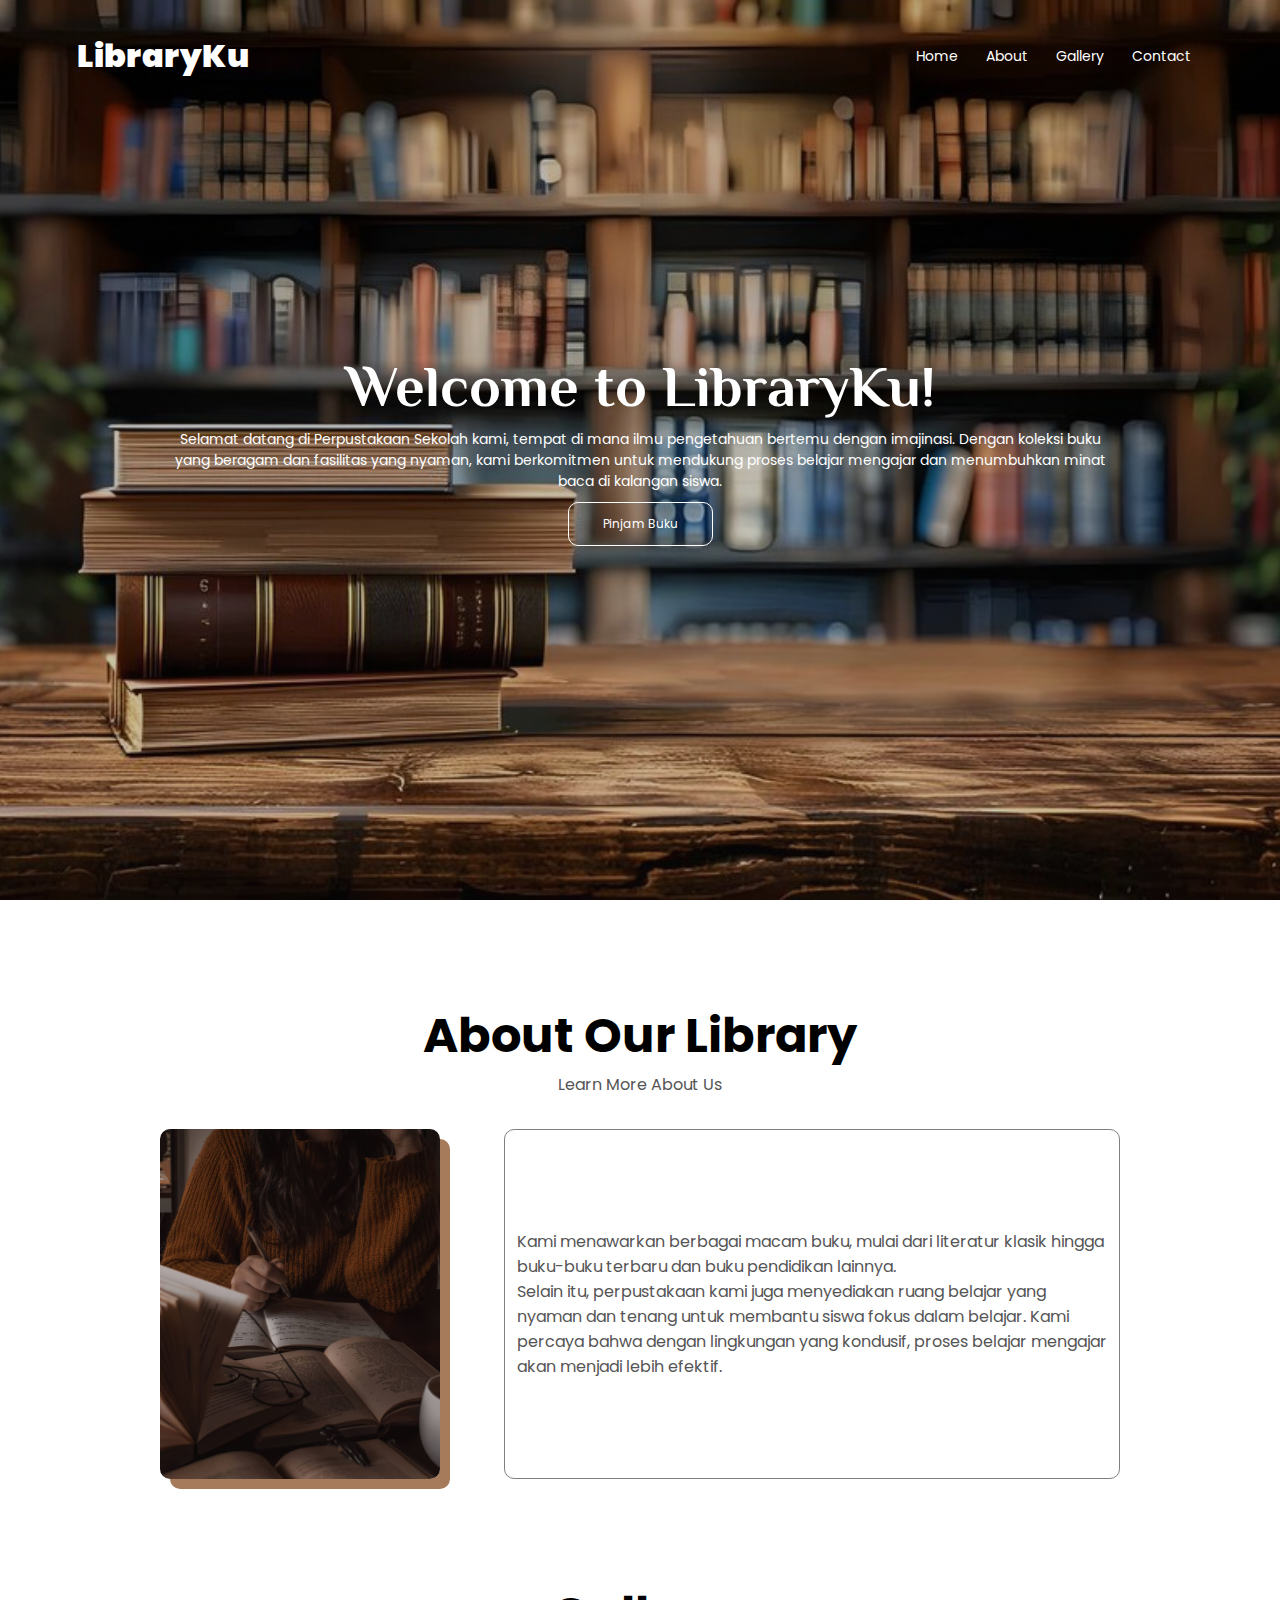
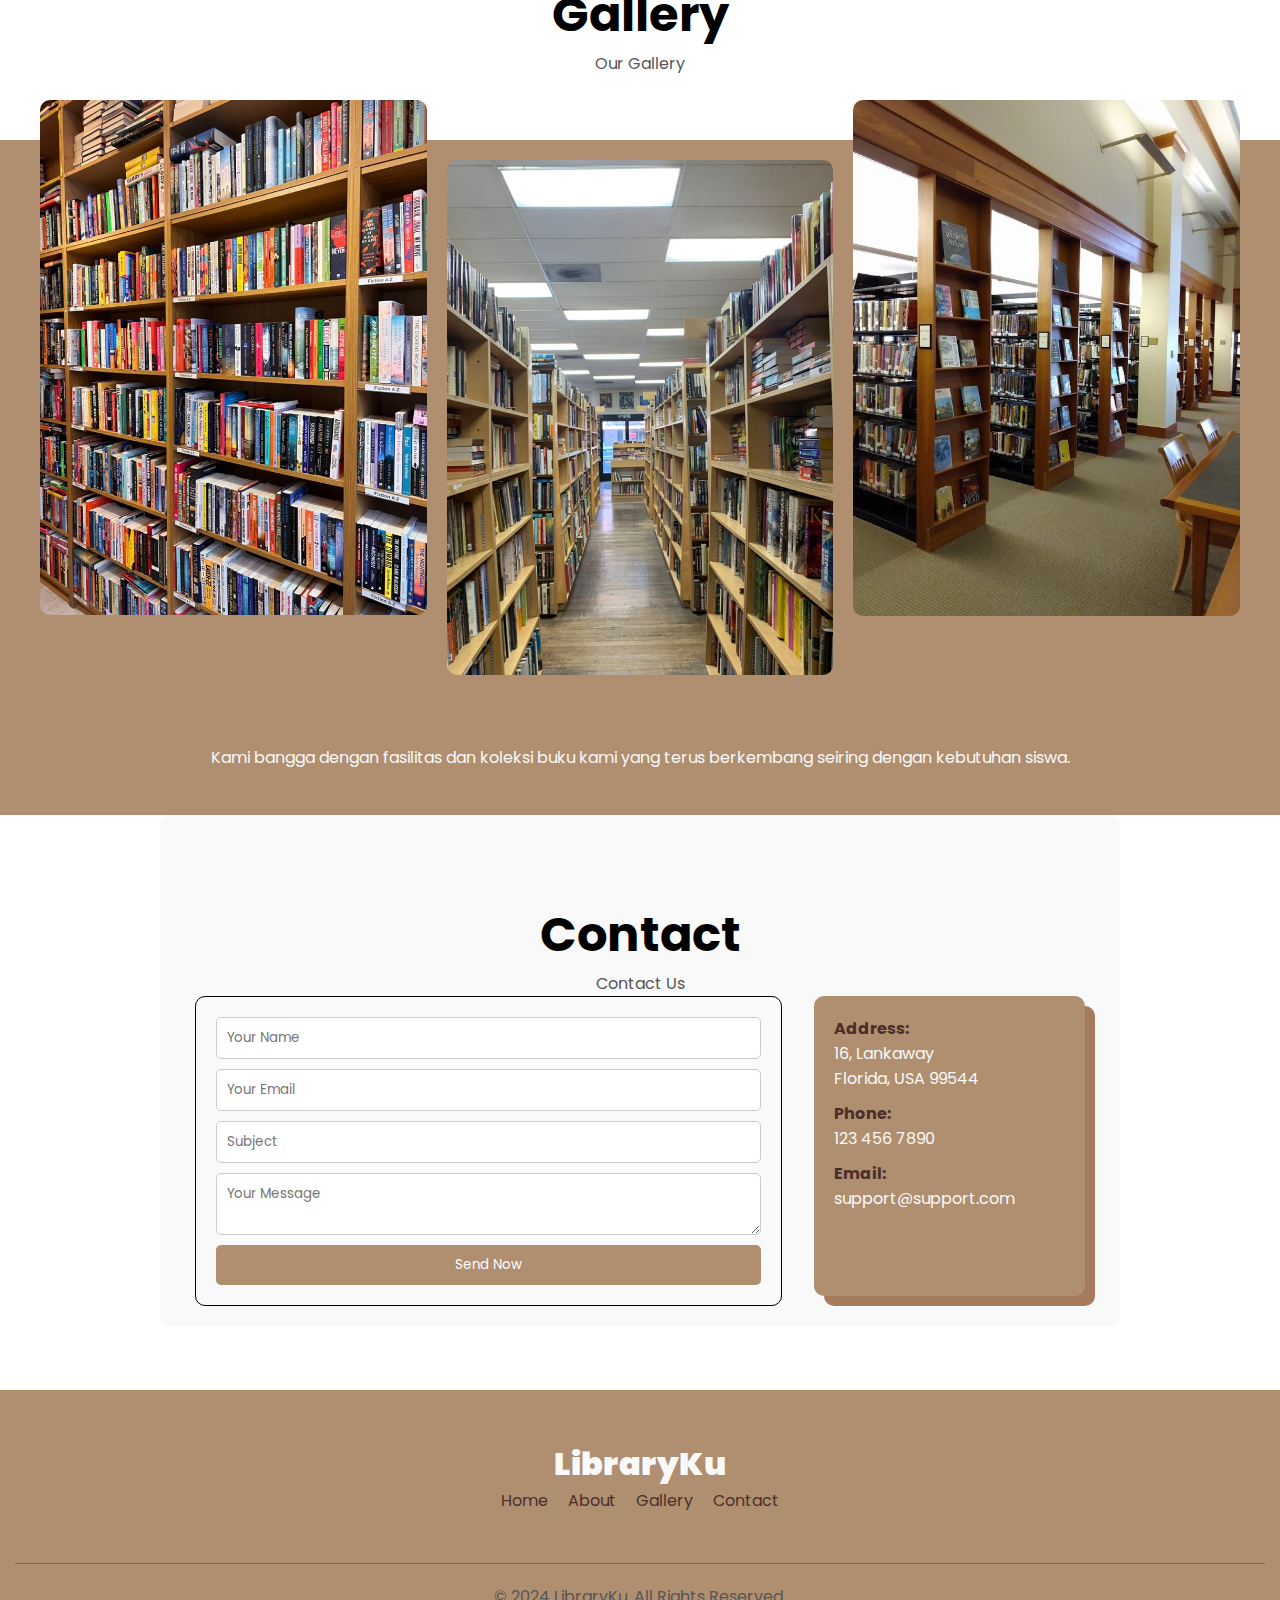
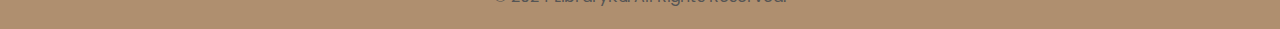
<file: index.html>
<!DOCTYPE html>
<html lang="en">
<head>
    <meta charset="UTF-8">
    <meta name="viewport" content="width=device-width, initial-scale=1.0">
    <title>LibraryKu</title>
    <link rel="stylesheet" href="css/style.css">
</head>
<body>
    <header>
        <section id="home" class="header">
            <nav>
                <div class="logo">LibraryKu</div>
                <div class="nav-links">
                    <ul>
                        <li><a href="#home">Home</a></li>
                        <li><a href="#about">About</a></li>
                        <li><a href="#galery">Gallery</a></li>
                        <li><a href="#contact">Contact</a></li>
                    </ul>
                </div>
            </nav>

            <div class="text-box">
                <h1>Welcome to LibraryKu!</h1>
                <p>Selamat datang di Perpustakaan Sekolah kami, tempat di mana ilmu pengetahuan bertemu dengan imajinasi. Dengan koleksi buku yang beragam dan fasilitas yang nyaman, kami berkomitmen untuk mendukung proses belajar mengajar dan menumbuhkan minat baca di kalangan siswa.</p>
                <a href="pinjam.html" class="button">Pinjam Buku</a>
            </div>
        </section>
    </header>
    
    <main>
        <!-- About -->
        <section id="about" class="section">
            <h1 class="title">About Our Library</h1>
            <p class="section_text_p1">Learn More About Us</p>
            <div class="section-container">
                <div class="section_pic-container">
                    <img src="/img/home.jpg" alt="About Us" class="about-pic">
                </div>
                <div class="about-details-container">
                    <p>
                      Kami menawarkan berbagai macam buku, mulai dari literatur klasik hingga buku-buku terbaru dan buku pendidikan lainnya.
                    </p>
                    <p>Selain itu, perpustakaan kami juga menyediakan ruang belajar yang nyaman dan tenang untuk membantu siswa fokus dalam belajar. Kami percaya bahwa dengan lingkungan yang kondusif, proses belajar mengajar akan menjadi lebih efektif.</p>
                </div>
            </div>
        </section>
        
    </main>

    <!-- galery -->
    <section id="galery" class="section">
        <div>
          <div>
            <h1 class="title">Gallery</h1>
            <p class="section_text_p1">Our Gallery</p>
          </div>
        </div>
        <div class="categories">
          <div class="cat_container">
            <div class="category">
              <img src="./img/pict-2.jpeg" alt="" class="category_img" />
            </div>
            <div class="category category_center">
              <img src="./img/download (7).jpeg" alt="" class="category_img" />
            </div>
            <div class="category">
              <img src="./img/Stack end display.jpeg" alt="" class="category_img" />
            </div>
          </div>
          <div class="categories_bottom">
            <p class="categories_p">
              Kami bangga dengan fasilitas dan koleksi buku kami yang terus berkembang seiring dengan kebutuhan siswa.
            </p>
          </div>
        </div>
    </section>

      <!-- contact -->
    <section class="section contact" id="contact" aria-label="contact">
        <div class="container">

          <h1 class="title">Contact</h1>
            <p class="section_text_p1">Contact Us</p>

          <div class="wrapper">

            <form action="" class="contact-form" id="contactForm">

                <input type="text" name="name" placeholder="Your Name" required class="input-field" id="name">
              
                <input type="email" name="email_address" placeholder="Your Email" required class="input-field" id="email">
              
                <input type="text" name="subject" placeholder="Subject" required class="input-field" id="subject">
              
                <textarea name="message" placeholder="Your Message" class="input-field" id="message"></textarea>
              
                <button type="submit" class="btn" value="Klik disini">Send Now</button>
              
              </form>              

            <ul class="contact-card">

              <li>
                <p class="card-title">Address:</p>

                <address class="address">
                  16, Lankaway <br>
                  Florida, USA 99544
                </address>
              </li>

              <li>
                <p class="card-title">Phone:</p>

                <a href="tel:1234567890" class="card-link">123 456 7890</a>
              </li>

              <li>
                <p class="card-title">Email:</p>

                <a href="mailto:support@support.com" class="card-link">support@support.com</a>
              </li>

            </ul>

          </div>

        </div>
    </section>

    <!-- footer -->
    <footer class="footer">
        <div class="container">
    
          <div class="footer-top">
    
            <a href="#header" class="logo">LibraryKu</a>
    
            <ul class="footer-list">
              <li>
                <a href="#home" class="footer-link">Home</a>
              </li>

              <li>
                <a href="#about" class="footer-link">About</a>
              </li>
    
              <li>
                <a href="#galery" class="footer-link">Gallery</a>
              </li>
    
              <li>
                <a href="#contact" class="footer-link">Contact</a>
              </li>
            </ul>
          </div>
    
          <div class="footer-bottom">
            <p class="copyright">
              &copy; 2024 LibraryKu. All Rights Reserved.
            </p>
          </div>
        </div>
    </footer>

    <!-- java -->
    <script src="script.js"></script>
</body>
</html>
</file>
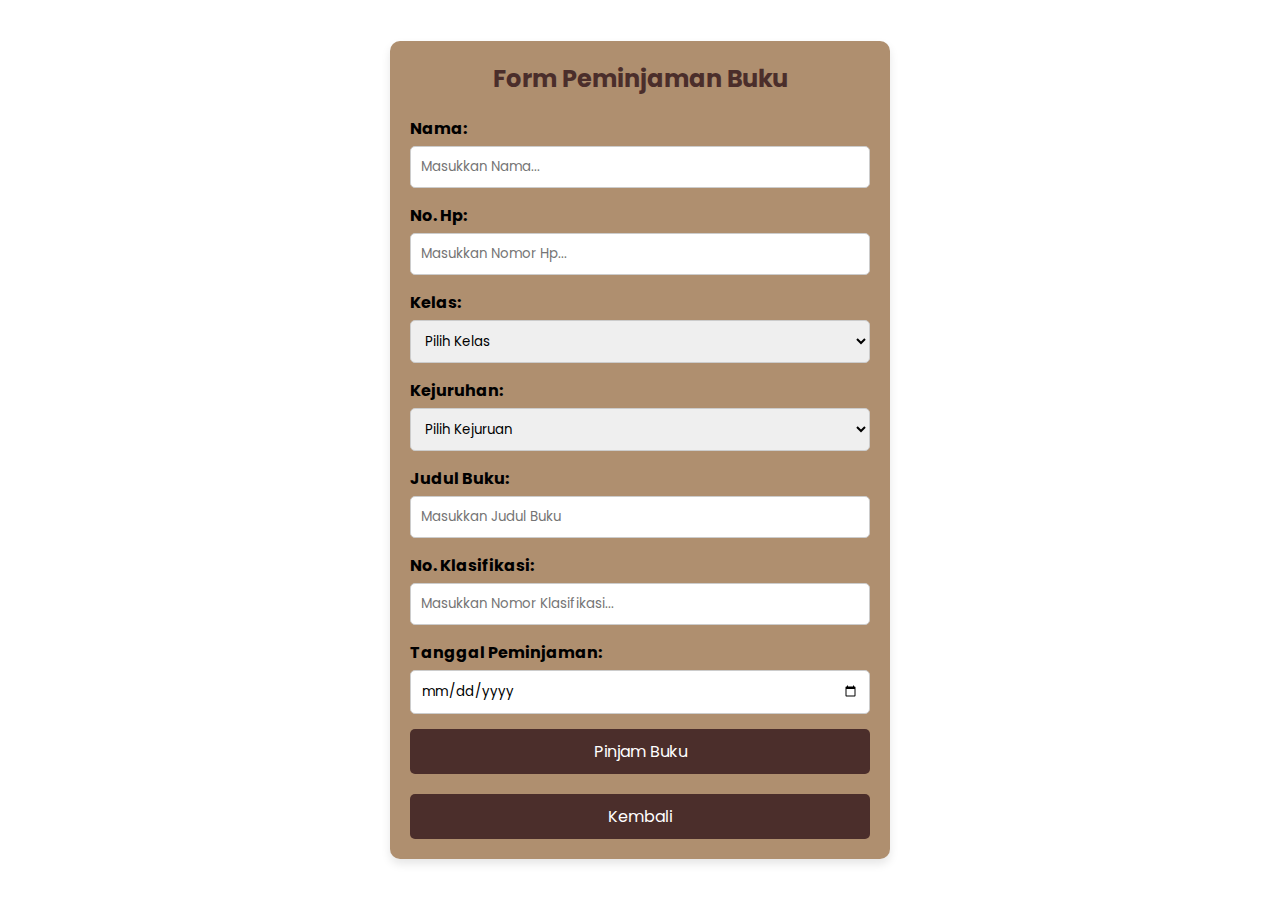
<file: pinjam.html>
<!DOCTYPE html>
<html lang="en">
<head>
    <meta charset="UTF-8">
    <meta name="viewport" content="width=device-width, initial-scale=1.0">
    <title>Form Peminjaman Buku</title>
    <link rel="stylesheet" href="css/style.css">
</head>
<body>

    <main class="form">
        <section class="loan-form-section">
            <div class="container-form">
                
                <h1 class="title-form">Form Peminjaman Buku</h1>

                <form id="loanForm" class="group-form" onsubmit="return validateLoanForm()">
                    <div class="form-group">
                        <label for="nameform">Nama:</label>
                        <input type="text" id="nameform" name="name" placeholder="Masukkan Nama..." required>
                    </div>

                    <div class="form-group">
                        <label for="number">No. Hp:</label>
                        <input type="text" id="number" name="number" placeholder="Masukkan Nomor Hp..." required>
                    </div>

                    <div class="form-group">
                        <label for="class">Kelas:</label>
                        <select id="class" name="class" required>
                            <option value="">Pilih Kelas</option>
                            <option value="X">X</option>
                            <option value="XI">XI</option>
                            <option value="XII">XII</option>
                        </select>
                    </div>

                    <div class="form-group">
                        <label for="major">Kejuruhan:</label>
                        <select id="major" name="major" required>
                            <option value="">Pilih Kejuruan</option>
                            <option value="Rekayasa Perangkat Lunak">Rekayasa Perangkat Lunak</option>
                            <option value="Teknik Komputer dan Jaringan">Teknik Komputer dan Jaringan</option>
                            <option value="Desain Komunikasi Visual">Desain Komunikasi Visual</option>
                            <option value="Multimedia">Multimedia</option>
                            <option value="Teknik Elektronika Industri">Teknik Elektronika Industri</option>
                            <option value="Teknik Mesin">Teknik Mesin</option>
                        </select>
                    </div>

                    <div class="form-group">
                        <label for="bookTitle">Judul Buku:</label>
                        <input type="text" id="bookTitle" name="bookTitle" placeholder="Masukkan Judul Buku" required>
                    </div>

                    <div class="form-group">
                        <label for="classificationNumber">No. Klasifikasi:</label>
                        <input type="text" id="classificationNumber" name="classificationNumber" placeholder="Masukkan Nomor Klasifikasi..." required>
                    </div>

                    <div class="form-group">
                        <label for="date">Tanggal Peminjaman:</label>
                        <input type="date" id="date" name="date" required>
                    </div>

                    <div class="tombol">
                        <button type="submit" class="btn-submit">Pinjam Buku</button>
                        
                        <div class="btn-back">
                            <a href="index.html" class="kembali">Kembali</a>
                        </div>
                    </div>
                </form>
            </div>
        </section>
    </main>
    <script src="script.js"></script>
</body>
</html>
</file>
<file: css/style.css>
@import url("https://fonts.googleapis.com/css2?family=Philosopher:wght@400;700&family=Poppins:wght@300;400;500;600&display=swap");

*{
    margin: 0;
    padding: 0;
    box-sizing: border-box;
    font-family: "Poppins", sans-serif;
}

body {
    font-family: "Poppins", sans-serif;
  }
  
  html {
    scroll-behavior: smooth;
  }
  
  p {
    color: rgb(85, 85, 85);
    justify-self: unset;
  }
  
  ul {
      list-style: none;
  }

/* HEADER */
.header{
    min-height: 100vh;
    width: 100%;
    background-image: linear-gradient(rgba(0, 0, 0, 0.285),rgba(18, 19, 19, 0.205)),url(../img/banner-2.jpg);
    background-position: center;
    background-size: cover;
    position: relative;
}

nav{
    display: flex;
    padding: 0% 6%;
    justify-content: space-between;
    align-items: center;
}

.logo{
    font-size: 2rem;
    font-weight: 900;
    color: #fff;
    margin-top: 2rem;
}

.nav-links ul li{
    list-style: none;
    display: inline-block;
    padding: 8px 12px;
    position: relative;
    margin-top: 2rem;
}

.nav-links ul li a{
    color: #ffff;
    text-decoration: none;
    font-size: 14px;
}

.nav-links ul li::after{
    content: '';
    width: 0%;
    height: 2px;
    background: #AF8F6F;
    display: block;
    margin: auto;
    transition: 0.5s;
}

.nav-links ul li:hover::after{
    width: 100%;
}

.text-box{
    width: 90%;
    color: #ffff;
    position: absolute;
    top: 50%;
    left: 50%;
    transform: translate(-50%,-50%);
    text-align: center;
}

.text-box h1{
    font-size: 58px;
    font-family: "Philosopher",sans-serif ;
}

.text-box p{
    margin: 10px 0px 10px;
    padding: 0 100px;
    font-size: 14px;
    color: #ffff;
}

.button{
    display: inline-block;
    text-decoration: none;
    color: #fff;
    border: 1px solid #fff;
    border-radius: 10px;
    padding: 12px 34px;
    font-size: 12px;
    background: transparent;
    position: relative;
    cursor: pointer;
    
}

.button:hover{
    border: 1px solid #AF8F6F;
    background-color: #AF8F6F;
    transition: 0.5s;
}

/* SECTION */

.section {
    padding-top: 4vh;
    margin: 0 10rem;
    box-sizing: border-box;
    min-height: fit-content;
}

.section-container {
    display: flex;
    margin-top: 2rem;
    gap: 4rem;
    height: 100%;
}

.section_pic-container {
    display: flex;
    height: 350px;
    width: 350px;
    margin: auto 0;
}

.section_text_p1 {
    text-align: center;
}


/* About */

.title {
    font-size: 3rem;
    text-align: center;
}

#about {
    position: relative;
    margin-top: 4rem;
}
  
.about-details-container{
    display: flex;
    justify-content: center;
    flex-direction: column;
    border-radius: 10px;
    padding: 0 12px;
    border: 1px solid grey;
}

.about-pic {
    border-radius: 10px;
    box-shadow: 10px 10px #A67B5B;
}

/* Gallery */

#galery {
    margin-top: 4rem;
}

.categories {
    margin-top: 4rem;
    width: 100vw;
    background-color: #AF8F6F;
    position: relative;
    left: 50%;
    right: 50%;
    margin-left: -50vw;
    margin-right: -50vw;
}

.cat_container {
    position: relative;
    top: -40px;
    margin: 0 auto;
    max-width: 1200px; 
    display: grid;
    grid-template-columns: repeat(auto-fit, minmax(220px, 1fr));
    grid-gap: 20px;
}

.category_center {
    margin-top: 60px;
}

.category {
    text-align: center;
}

.category img {
    width: 100%;
    height: auto;
    display: block;
    margin: 0 auto;
    border-radius: 10px;
}

.categories_bottom {
    padding: 20px 0px;
    text-align: center;
    margin: 0 auto;
}

.categories_p {
    margin-top: 10px;
    margin-bottom: 25px;
    color: #f9f9f9;
}

/* contact */

.contact{
    padding: 20px;
    background-color: #f9f9f9;
    border-radius: 10px;
}

.wrapper {
    display: flex;
    gap: 2rem;
}

.contact-form{
    display: flex;
    flex-direction: column;
    gap: 10px;
    width: 100%;
    border: 1px solid;
    border-radius: 10px;
    padding: 20px;
}

.input-field{
    width: 100%;
    padding: 10px;
    outline: none;
    border: 1px solid #ccc;
    border-radius: 5px;
}

.input-field:focus { border-color: #A67B5B; }

.btn{
    background-color: #AF8F6F;
    color: #fff;
    border: none;
    padding: 10px;
    border-radius: 5px;
    cursor: pointer;
}

.contact-card{
    display: flex;
    flex-direction: column;
    gap: 10px;
    padding: 20px;
    width: 400px;
    height: 300px;
    background-color: #AF8F6F;
    border-radius: 10px;
    box-shadow: 10px 10px #A67B5B;
}

.card-title{
    font-weight: bold;
    color: #4b2e2b;
}

.card-link{
    text-decoration: none;
    color: #f9f9f9;
}

.address{
    font-style: normal;
    color: #f9f9f9;
}


/* footer */

.container { 
    padding-inline: 15px;
    margin-top: 4rem;
}

.footer {
    background-color: #AF8F6F;
    text-align: center;
}

footer .logo {
    color: #f9f9f9;
    text-decoration: none;
}

.footer-top {
    padding-block: 50px;
    border-block-end: 1px solid hsla(304, 59%, 6%, 0.302);
}

.footer-list {
    display: flex;
    justify-content: center;
    column-gap: 20px;
}

.footer-link {
    color: #4b2e2b;
    transition: 0.25s ease;
    text-decoration: none;
    font-weight: 400;
    
  }
  
  .footer-link:is(:hover, :focus) { color: #f9f9f9; }
  
  .footer-bottom { padding-block: 20px; }

/* Pinjam */

body.form {
    font-family: 'Poppins', sans-serif;
    background-color: #f3e5d0;
    color: #4b2e2b;
    margin: 0;
    padding: 0;
}

.loan-form-section {
    display: flex;
    justify-content: center;
    align-items: center;
    min-height: 100vh;
}

.container-form {
    position: relative;
    max-width: 500px;
    width: 100%;
    background-color: #af8f6f;
    padding: 20px;
    margin: 0 15px;
    border-radius: 10px;
    box-shadow: 0px 5px 10px rgba(0, 0, 0, 0.1);
}

.container-form form {
    min-height: 490px;
}

.title-form {
    text-align: center;
    color: #4b2e2b;
    margin-bottom: 20px;
    font-size: 24px;
    font-family: 600;
}

.form-group {
    margin-bottom: 15px;
}

label {
    display: block;
    margin-bottom: 5px;
    font-weight: bold;
}

input[type="text"],
input[type="date"],
select {
    width: 100%;
    padding: 10px;
    border: 1px solid #ccc;
    border-radius: 5px;
    outline: none;
}

input[type="text"]:focus,
input[type="date"]:focus,
select:focus {
    border-color: #4b2e2b;
}

.btn-submit {
    background-color: #4b2e2b;
    color: #fff;
    border: none;
    padding: 10px 20px;
    border-radius: 5px;
    cursor: pointer;
    width: 100%;
    font-size: 16px;
}

.btn-submit:hover {
    background-color: #8a6655;
}

.btn-back {
    display: flex;
    margin-top: 20px;
}

.kembali {
    text-decoration: none;
    background-color: #4b2e2b;
    color: #fff;
    border: none;
    padding: 10px 50px;
    border-radius: 5px;
    cursor: pointer;
    width: 100%;
    font-size: 16px;
    text-align: center;
}

.kembali:hover {
    background-color: #8a6655;
}
</file>
